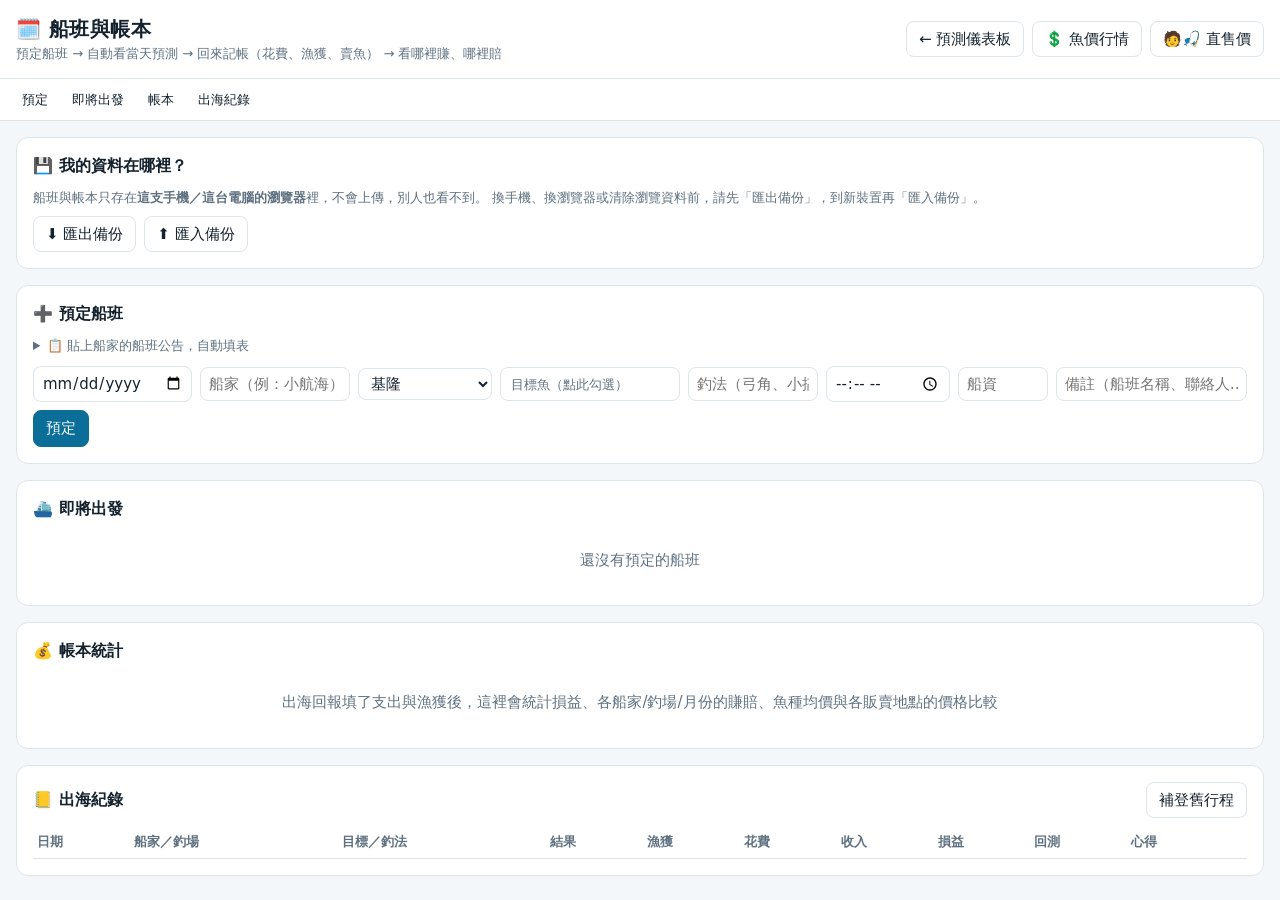
<file: trips.html>
<!doctype html>
<html lang="zh-Hant">
<head>
<script src="api.js"></script>
<link rel="icon" href="data:image/svg+xml,%3Csvg xmlns=%22http://www.w3.org/2000/svg%22 viewBox=%220 0 100 100%22%3E%3Ctext y=%22.9em%22 font-size=%2290%22%3E🎣%3C/text%3E%3C/svg%3E">
<meta charset="utf-8">
<meta name="viewport" content="width=device-width, initial-scale=1">
<title>船班與帳本</title>
<link rel="stylesheet" href="app.css">
<style>
.plan { border: 1px solid var(--line); border-radius: 10px; padding: 12px; margin-bottom: 12px; }
.plan-head { display: flex; flex-wrap: wrap; gap: 6px 14px; align-items: baseline; }
.plan-head .when { font-size: 18px; font-weight: 700; }
.plan-grid { display: grid; grid-template-columns: repeat(auto-fit, minmax(220px, 1fr)); gap: 10px; margin-top: 8px; font-size: 13px; }
.plan-grid > div { background: var(--bg); border-radius: 8px; padding: 8px 10px; }
.countdown { color: var(--accent); font-weight: 700; }
.frm { display: flex; flex-wrap: wrap; gap: 8px; align-items: center; }
.frm input, .frm select, .rows input, .rows select { font: inherit; border: 1px solid var(--line); background: var(--card);
  color: var(--ink); border-radius: 8px; padding: 5px 8px; }
.rows { display: grid; gap: 6px; margin: 6px 0; }
.rows .row { display: flex; flex-wrap: wrap; gap: 6px; align-items: center; }
.sp-pick { position: relative; }
.sp-pick summary { cursor: pointer; list-style: none; border: 1px solid var(--line); border-radius: 8px; padding: 5px 10px;
  background: var(--card); min-width: 180px; max-width: 360px; white-space: nowrap; overflow: hidden; text-overflow: ellipsis; }
.sp-pick summary::-webkit-details-marker { display: none; }
.sp-pick[open] summary { border-color: var(--accent); }
.sp-panel { position: absolute; z-index: 20; top: calc(100% + 4px); left: 0; width: min(560px, 90vw); background: var(--card);
  border: 1px solid var(--line); border-radius: 10px; padding: 10px 12px; box-shadow: 0 6px 24px rgba(0,0,0,.15); }
.sp-group { margin-bottom: 8px; }
.sp-group b { font-size: 12px; color: var(--muted); margin-right: 6px; }
.sp-group button { font-size: 11px; padding: 0 6px; }
.sp-grid { display: grid; grid-template-columns: repeat(auto-fill, minmax(118px, 1fr)); gap: 2px 8px; margin-top: 4px; }
.sp-grid label { font-size: 13px; cursor: pointer; white-space: nowrap; }
.rows.exp { display: flex; flex-wrap: wrap; gap: 6px 18px; }
.report { border-top: 1px dashed var(--line); margin-top: 10px; padding-top: 10px; }
.kpis { display: grid; grid-template-columns: repeat(auto-fit, minmax(140px, 1fr)); gap: 10px; }
.kpi { border: 1px solid var(--line); border-radius: 10px; padding: 10px; }
.kpi .v { font-size: 22px; font-weight: 700; }
table.t { border-collapse: collapse; width: 100%; font-size: 13px; }
.t th, .t td { border-bottom: 1px solid var(--line); padding: 6px 4px; text-align: left; vertical-align: top; }
.t th { color: var(--muted); font-weight: 600; }
.t td.n { text-align: right; font-variant-numeric: tabular-nums; }
.money-pos { color: var(--good); font-weight: 700; } .money-neg { color: var(--bad); font-weight: 700; }
.res-5, .res-4 { color: var(--good); font-weight: 700; } .res-2, .res-1 { color: var(--bad); font-weight: 700; }
h3 { font-size: 14px; margin: 14px 0 6px; }
</style>
</head>
<body>
<header>
  <div><h1>🗓️ 船班與帳本</h1><div class="muted">預定船班 → 自動看當天預測 → 回來記帳（花費、漁獲、賣魚） → 看哪裡賺、哪裡賠</div></div>
  <div class="actions"><a href="index.html"><button>← 預測儀表板</button></a><a href="prices.html"><button>💲 魚價行情</button></a><a href="direct.html"><button>🧑‍🎣 直售價</button></a></div>
</header>
<nav class="secnav"><a href="#sec-book">預定</a><a href="#sec-plan">即將出發</a><a href="#sec-stats">帳本</a><a href="#sec-done">出海紀錄</a></nav>

<main>
  <section class="card">
    <h2>💾 我的資料在哪裡？</h2>
    <div class="muted" style="font-size:13px">船班與帳本只存在<b>這支手機／這台電腦的瀏覽器</b>裡，不會上傳，別人也看不到。
      換手機、換瀏覽器或清除瀏覽資料前，請先「匯出備份」，到新裝置再「匯入備份」。</div>
    <div class="actions" style="margin-top:8px">
      <button onclick="FishTrips.download()">⬇️ 匯出備份</button>
      <button onclick="document.getElementById('impFile').click()">⬆️ 匯入備份</button>
      <input type="file" id="impFile" accept=".json,application/json" hidden
             onchange="FishTrips.upload(this.files[0]).then(load); this.value = ''">
    </div>
  </section>
  <section class="card" id="sec-book">
    <h2>➕ 預定船班</h2>
    <details style="margin-bottom:10px"><summary class="muted" style="cursor:pointer">📋 貼上船家的船班公告，自動填表</summary>
      <textarea id="annText" rows="6" style="width:100%;margin-top:6px;font:inherit;border:1px solid var(--line);border-radius:8px;padding:8px;background:var(--card);color:var(--ink)"
        placeholder="把 FB / LINE 上的船班公告整段貼上（日期、集合/出船時間、船資、魚種、釣法、水深…）"></textarea>
      <button type="button" onclick="parseAnn()">解析並填入下方表單</button> <span id="annMsg" class="muted"></span>
    </details>
    <form id="bookForm" class="frm">
      <input type="date" name="date" required>
      <input name="boat" placeholder="船家（例：小航海）" list="boats" style="width:150px">
      <select name="port_id"><option value="keelung">基隆</option><option value="fuguei">富貴角/北海岸</option><option value="tamsui">淡水外海</option><option value="ne_coast">東北角</option><option value="guishan">龜山島/宜蘭</option><option value="hsinchu">新竹40米</option><option value="hsinchu80">新竹80米</option><option value="houlong">後龍/外埔</option><option value="taichung">台中</option><option value="changhua">彰化</option><option value="beisan">北三</option><option value="dayudong">大嶼東</option><option value="diaoyutai">釣魚台</option></select>
      <div class="sp-slot" data-selected=""></div>
      <input name="method" placeholder="釣法（弓角、小搞…）" style="width:130px">
      <input name="depart_time" type="time" title="集合時間">
      <input name="fare" type="number" placeholder="船資" style="width:90px">
      <input name="note" placeholder="備註（船班名稱、聯絡人…）" style="flex:1;min-width:160px">
      <button class="primary" type="submit">預定</button>
    </form>
    <datalist id="boats"></datalist><datalist id="places"></datalist>
  </section>

  <section class="card" id="sec-plan">
    <h2>⛴️ 即將出發</h2>
    <div id="planned"></div>
  </section>

  <section class="card" id="sec-stats">
    <h2>💰 帳本統計</h2>
    <div id="stats"></div>
  </section>

  <section class="card" id="sec-done">
    <div class="actions" style="justify-content:space-between">
      <h2 style="margin:0">📒 出海紀錄</h2>
      <button onclick="openPast()">補登舊行程</button>
    </div>
    <div id="pastForm"></div>
    <div id="backtest" class="muted" style="margin:8px 0"></div>
    <div class="scroll"><table class="t cards" id="done"></table></div>
  </section>
</main>

<script>
const SPECIES = [{"aliases": ["\u767d\u5e36", "\u767d\u5e36\u9b5a", "\u767d\u8179\u4ed4", "\u7259\u5e36", "\u5e36\u9b5a", "\u5927\u767d", "\u5c0f\u767d"], "id": "hairtail", "method": "\u591c\u91e3/\u767d\u5e36\u4ed5\u639b", "name": "\u767d\u5e36\u9b5a", "night": true, "season": {"ne": [0.5, 0.4, 0.4, 0.4, 0.5, 0.6, 0.7, 0.8, 0.9, 1, 1, 0.8], "north": [0.5, 0.4, 0.4, 0.4, 0.5, 0.6, 0.7, 0.8, 0.9, 1, 1, 0.8], "west": [0.7, 0.6, 0.5, 0.4, 0.4, 0.5, 0.6, 0.7, 0.8, 1, 1, 0.9]}, "sst": [18, 28], "tide_target": -0.2}, {"aliases": ["\u6cb9\u5e36", "\u6cb9\u5e36\u9b5a", "\u80a5\u5e36", "\u9ec3\u65d7\u6cb9\u5e36"], "id": "oil_hairtail", "method": "\u591c\u91e3/\u767d\u5e36\u4ed5\u639b/\u5929\u4e9e", "name": "\u6cb9\u5e36\u9b5a", "night": true, "season": {"ne": [0.5, 0.4, 0.4, 0.4, 0.5, 0.6, 0.7, 0.8, 0.9, 1, 1, 0.8], "north": [0.5, 0.4, 0.4, 0.4, 0.5, 0.6, 0.7, 0.8, 0.9, 1, 1, 0.8], "west": [0.7, 0.6, 0.5, 0.4, 0.4, 0.5, 0.6, 0.7, 0.8, 1, 1, 0.9]}, "sst": [18, 28], "tide_target": -0.2}, {"aliases": ["\u7d05\u7518", "\u7d05\u9b7d", "\u7d05\u7518\u9c3a", "\u7d05\u5c3e", "\u54aa\u7518", "\u54aa\u9b7d", "\u5927\u9b7d", "\u864e\u9b7d", "\u864e\u982d\u9b7d"], "current_pref": "mid", "id": "amberjack", "method": "\u9435\u677f/\u5c0f\u641e/\u6d3b\u990c", "name": "\u7d05\u7518(\u7d05\u9b7d)", "night": false, "season": {"ne": [0.8, 0.8, 0.8, 0.7, 0.6, 0.6, 0.6, 0.7, 0.8, 0.9, 1, 0.9], "north": [0.8, 0.8, 0.8, 0.7, 0.6, 0.6, 0.6, 0.7, 0.8, 0.9, 1, 0.9], "west": [0.5, 0.5, 0.5, 0.5, 0.5, 0.5, 0.5, 0.5, 0.6, 0.7, 0.7, 0.6]}, "sst": [20, 28], "tide_pref": {"\u4e2d": 1.0, "\u5927": 0.85, "\u5c0f": 0.95}, "tide_target": 0.5}, {"aliases": ["\u9752\u7518", "\u9752\u9b7d", "\u9ec3\u5c3e", "\u9752\u689d"], "id": "yellowtail", "method": "\u9435\u677f/\u8def\u4e9e", "name": "\u9752\u7518", "night": false, "season": {"ne": [1, 1, 0.9, 0.8, 0.6, 0.4, 0.3, 0.3, 0.4, 0.6, 0.8, 0.9], "north": [1, 1, 0.9, 0.8, 0.6, 0.4, 0.3, 0.3, 0.4, 0.6, 0.8, 0.9], "west": [0.6, 0.6, 0.5, 0.4, 0.3, 0.2, 0.2, 0.2, 0.3, 0.4, 0.5, 0.6]}, "sst": [17, 25], "tide_target": 0.5}, {"aliases": ["\u5927\u76ee", "\u7d05\u5927\u76ee", "\u5927\u76ee\u4ed4", "\u7d05\u76ee\u9c31", "\u5927\u773c\u9bdb", "\u571f\u76ee"], "id": "bigeye", "method": "\u5c0f\u641e/\u5e95\u68f2", "name": "\u5927\u76ee(\u7d05\u5927\u76ee)", "night": false, "season": {"ne": [0.8, 0.8, 0.8, 0.8, 0.8, 0.8, 0.8, 0.8, 0.9, 0.9, 0.9, 0.8], "north": [0.8, 0.8, 0.8, 0.8, 0.8, 0.8, 0.8, 0.8, 0.9, 0.9, 0.9, 0.8], "west": [0.6, 0.6, 0.6, 0.6, 0.6, 0.6, 0.6, 0.6, 0.6, 0.6, 0.6, 0.6]}, "sst": [20, 29], "tide_target": 0.0}, {"aliases": ["\u9577\u5c3e\u9ce5", "\u9577\u5c3e\u6ff1\u9bdb", "\u6ff1\u9bdb", "\u7d05\u9ce5"], "id": "longtail", "method": "\u6df1\u6d77\u5c0f\u641e/\u96fb\u6372", "name": "\u9577\u5c3e\u9ce5", "night": false, "season": {"ne": [0.9, 0.9, 0.8, 0.8, 0.7, 0.7, 0.7, 0.7, 0.8, 0.9, 0.9, 0.9], "north": [0.9, 0.9, 0.8, 0.8, 0.7, 0.7, 0.7, 0.7, 0.8, 0.9, 0.9, 0.9], "west": [0.3, 0.3, 0.3, 0.3, 0.3, 0.3, 0.3, 0.3, 0.3, 0.3, 0.3, 0.3]}, "sst": [18, 29], "tide_target": -0.3}, {"aliases": ["\u77f3\u6591", "\u904e\u9b5a", "\u6cb9\u6591", "\u9ede\u5e36", "\u9c60\u4ed4", "\u7d05\u6591", "\u8001\u864e\u6591"], "id": "grouper", "method": "\u5c0f\u641e/\u5e95\u68f2", "name": "\u77f3\u6591", "night": false, "season": {"ne": [0.6, 0.6, 0.6, 0.7, 0.8, 0.9, 1, 1, 1, 0.9, 0.8, 0.7], "north": [0.6, 0.6, 0.6, 0.7, 0.8, 0.9, 1, 1, 1, 0.9, 0.8, 0.7], "west": [0.6, 0.6, 0.6, 0.7, 0.8, 0.9, 1, 1, 1, 0.9, 0.8, 0.7]}, "sst": [21, 30], "tide_target": 0.0}, {"aliases": ["\u8d64\u9bee", "\u8d64\u68d5", "\u8d64\u7ae0", "\u9ec3\u9bdb", "\u8d64\u99ac"], "id": "dentex", "method": "\u5c0f\u641e/\u5e95\u68f2", "name": "\u8d64\u9bee", "night": false, "season": {"ne": [0.9, 0.9, 0.9, 0.8, 0.7, 0.6, 0.6, 0.6, 0.7, 0.8, 0.9, 0.9], "north": [0.9, 0.9, 0.9, 0.8, 0.7, 0.6, 0.6, 0.6, 0.7, 0.8, 0.9, 0.9], "west": [0.5, 0.5, 0.5, 0.5, 0.5, 0.5, 0.5, 0.5, 0.5, 0.5, 0.5, 0.5]}, "sst": [18, 27], "tide_target": 0.0}, {"aliases": ["\u9b3c\u982d\u5200", "\u98db\u864e", "\u842c\u9b5a", "\u9c70\u9b5a"], "id": "mahi", "method": "\u8def\u4e9e/\u62d6\u91e3", "name": "\u9b3c\u982d\u5200", "night": false, "season": {"ne": [0.2, 0.2, 0.4, 0.8, 1, 1, 0.8, 0.6, 0.6, 0.7, 0.5, 0.3], "north": [0.2, 0.2, 0.4, 0.8, 1, 1, 0.8, 0.6, 0.6, 0.7, 0.5, 0.3], "west": [0.1, 0.1, 0.2, 0.3, 0.4, 0.4, 0.3, 0.2, 0.2, 0.2, 0.2, 0.1]}, "sst": [24, 30], "tide_target": 0.3}, {"aliases": ["\u7159\u4ed4", "\u7159\u4ed4\u864e", "\u6b63\u9c39", "\u70b8\u5f48\u9b5a", "\u82b1\u7159", "\u9c39\u9b5a"], "id": "bonito", "method": "\u9435\u677f/\u8def\u4e9e", "name": "\u7159\u4ed4", "night": false, "season": {"ne": [0.6, 0.5, 0.5, 0.6, 0.7, 0.7, 0.6, 0.7, 0.9, 1, 1, 0.8], "north": [0.6, 0.5, 0.5, 0.6, 0.7, 0.7, 0.6, 0.7, 0.9, 1, 1, 0.8], "west": [0.4, 0.4, 0.4, 0.4, 0.5, 0.5, 0.5, 0.5, 0.6, 0.6, 0.6, 0.5]}, "sst": [20, 29], "tide_target": 0.3}, {"aliases": ["\u8edf\u7d72", "\u64ec\u70cf\u8cca", "\u8edf\u7fc5\u4ed4"], "id": "bigfin_squid", "method": "\u6728\u8766/\u8239\u91e3", "name": "\u8edf\u7d72", "night": false, "season": {"ne": [0.4, 0.5, 0.8, 1, 1, 0.8, 0.6, 0.6, 0.8, 0.9, 0.8, 0.5], "north": [0.4, 0.5, 0.8, 1, 1, 0.8, 0.6, 0.6, 0.8, 0.9, 0.8, 0.5], "west": [0.3, 0.3, 0.5, 0.7, 0.7, 0.6, 0.5, 0.5, 0.6, 0.6, 0.5, 0.3]}, "sst": [19, 28], "tide_target": 0.2}, {"aliases": ["\u900f\u62bd", "\u9396\u7ba1", "\u5c0f\u5377", "\u4e2d\u5377", "\u81ed\u9b5a"], "id": "loligo", "method": "\u591c\u91e3/\u6728\u8766/\u900f\u62bd\u4ed5\u639b", "name": "\u900f\u62bd", "night": true, "season": {"ne": [0.3, 0.3, 0.4, 0.6, 0.8, 1, 1, 1, 0.9, 0.7, 0.5, 0.3], "north": [0.3, 0.3, 0.4, 0.6, 0.8, 1, 1, 1, 0.9, 0.7, 0.5, 0.3], "west": [0.3, 0.3, 0.4, 0.5, 0.6, 0.7, 0.7, 0.7, 0.6, 0.5, 0.4, 0.3]}, "sst": [20, 29], "tide_pref": {"\u4e2d": 1.0, "\u5927": 0.88, "\u5c0f": 0.75}, "tide_target": 0.0, "wave_limit": 2.0, "wave_pref": "rough", "weather_pref": "rain"}, {"aliases": ["\u99ac\u982d", "\u99ac\u982d\u9b5a", "\u65b9\u982d\u9b5a", "\u7d05\u99ac\u982d", "\u767d\u99ac\u982d", "\u7518\u9bdb", "\u8d64\u99ac"], "id": "tilefish", "method": "\u5c0f\u641e/\u5e95\u68f2", "name": "\u99ac\u982d", "night": false, "season": {"ne": [1, 1, 0.9, 0.8, 0.7, 0.6, 0.6, 0.6, 0.7, 0.8, 0.9, 1], "north": [1, 1, 0.9, 0.8, 0.7, 0.6, 0.6, 0.6, 0.7, 0.8, 0.9, 1], "west": [0.6, 0.6, 0.6, 0.5, 0.5, 0.4, 0.4, 0.4, 0.5, 0.5, 0.6, 0.6]}, "sst": [15, 26], "tide_target": 0.0}, {"aliases": ["\u51f8\u76ee\u77f3\u72d7\u516c", "\u51f8\u76ee", "\u77f3\u72d7\u516c", "\u571f\u76ee"], "id": "scorpionfish", "method": "\u5c0f\u641e/\u5e95\u68f2", "name": "\u51f8\u76ee\u77f3\u72d7\u516c", "night": false, "season": {"ne": [0.9, 0.9, 0.9, 0.8, 0.8, 0.8, 0.8, 0.8, 0.8, 0.9, 0.9, 0.9], "north": [0.9, 0.9, 0.9, 0.8, 0.8, 0.8, 0.8, 0.8, 0.8, 0.9, 0.9, 0.9], "west": [0.5, 0.5, 0.5, 0.5, 0.5, 0.5, 0.5, 0.5, 0.5, 0.5, 0.5, 0.5]}, "sst": [16, 27], "tide_target": 0.0}, {"aliases": ["\u9bb8\u9b5a", "\u9bb8\u4ed4", "\u654f\u9b5a", "\u7c73\u9b5a"], "id": "croaker", "method": "\u6d3b\u8766/\u751f\u990c/\u6e38\u52d5\u4e38", "name": "\u9bb8\u9b5a", "night": false, "season": {"ne": [0.5, 0.5, 0.5, 0.4, 0.4, 0.4, 0.4, 0.4, 0.5, 0.5, 0.6, 0.6], "north": [0.6, 0.6, 0.5, 0.4, 0.4, 0.4, 0.4, 0.4, 0.5, 0.6, 0.7, 0.7], "west": [1, 0.9, 0.8, 0.6, 0.5, 0.4, 0.4, 0.4, 0.6, 0.8, 1, 1]}, "sst": [15, 26], "tide_target": 0.0}, {"aliases": ["\u82b1\u8eab\u96de\u9b5a", "\u82b1\u8eab\u96de", "\u82b1\u8eab\u4ed4", "\u96de\u4ed4\u9b5a", "\u6591\u543e"], "id": "terapon", "method": "\u751f\u990c/\u5012\u540a", "name": "\u82b1\u8eab\u96de\u9b5a", "night": false, "season": {"ne": [0.4, 0.4, 0.4, 0.5, 0.5, 0.5, 0.5, 0.5, 0.5, 0.5, 0.4, 0.4], "north": [0.4, 0.4, 0.4, 0.5, 0.5, 0.5, 0.5, 0.5, 0.5, 0.5, 0.4, 0.4], "west": [0.7, 0.7, 0.7, 0.8, 0.8, 0.8, 0.8, 0.8, 0.8, 0.8, 0.7, 0.7]}, "sst": [16, 30], "tide_target": 0.0}, {"aliases": ["\u7d05\u689d", "\u91d1\u7dda\u9b5a", "\u91d1\u7dda\u9023"], "id": "threadfin_bream", "method": "\u6572\u5e95/\u8edf\u87f2/\u5012\u540a", "name": "\u7d05\u689d", "night": false, "season": {"ne": [0.6, 0.6, 0.6, 0.6, 0.6, 0.6, 0.6, 0.6, 0.6, 0.6, 0.6, 0.6], "north": [0.6, 0.6, 0.6, 0.6, 0.6, 0.6, 0.6, 0.6, 0.6, 0.6, 0.6, 0.6], "west": [0.7, 0.7, 0.7, 0.7, 0.7, 0.7, 0.7, 0.7, 0.7, 0.7, 0.7, 0.7]}, "sst": [17, 29], "tide_target": 0.0}, {"aliases": ["\u6d77\u9c78", "\u4e03\u661f\u9c78", "\u9c78\u9b5a"], "id": "seabass", "method": "\u751f\u990c/\u8def\u4e9e", "name": "\u6d77\u9c78", "night": false, "season": {"ne": [0.6, 0.6, 0.5, 0.4, 0.4, 0.4, 0.4, 0.4, 0.5, 0.6, 0.6, 0.6], "north": [0.6, 0.6, 0.5, 0.4, 0.4, 0.4, 0.4, 0.4, 0.5, 0.6, 0.6, 0.6], "west": [0.9, 0.8, 0.7, 0.5, 0.4, 0.4, 0.4, 0.4, 0.6, 0.8, 0.9, 0.9]}, "sst": [14, 27], "tide_target": 0.0}, {"aliases": ["\u9ec3\u96de", "\u9ec3\u96de\u9b5a", "\u661f\u96de", "\u661f\u96de\u9b5a", "\u77f3\u9c78"], "id": "grunt", "method": "\u751f\u990c/\u5012\u540a/\u5c0f\u641e", "name": "\u9ec3\u96de(\u661f\u96de)", "night": false, "season": {"ne": [0.6, 0.6, 0.6, 0.7, 0.7, 0.7, 0.7, 0.7, 0.7, 0.7, 0.6, 0.6], "north": [0.6, 0.6, 0.6, 0.7, 0.7, 0.7, 0.7, 0.7, 0.7, 0.7, 0.6, 0.6], "west": [0.7, 0.7, 0.7, 0.8, 0.8, 0.8, 0.8, 0.8, 0.8, 0.8, 0.7, 0.7]}, "sst": [17, 29], "tide_target": 0.0}, {"aliases": ["\u9ed1\u9bdb", "\u9ed1\u683c", "\u70cf\u683c", "\u539a\u5507"], "id": "blackbream", "method": "\u751f\u990c/\u5012\u540a", "name": "\u9ed1\u9bdb", "night": false, "season": {"ne": [0.6, 0.6, 0.6, 0.5, 0.5, 0.5, 0.5, 0.5, 0.5, 0.6, 0.6, 0.6], "north": [0.7, 0.7, 0.7, 0.6, 0.5, 0.5, 0.5, 0.5, 0.6, 0.7, 0.7, 0.7], "west": [0.9, 0.9, 0.8, 0.7, 0.6, 0.5, 0.5, 0.5, 0.6, 0.8, 0.9, 0.9]}, "sst": [14, 28], "tide_target": 0.0}, {"aliases": ["\u6d77\u9c7a", "\u6d77\u9e97", "\u8ecd\u66f9\u9b5a", "\u6d77\u9c7a\u4ed4"], "id": "cobia", "method": "\u9435\u677f/\u6d3b\u990c/\u5f13\u89d2", "name": "\u6d77\u9c7a", "night": false, "season": {"ne": [0.4, 0.4, 0.5, 0.6, 0.7, 0.8, 0.9, 0.9, 0.9, 0.8, 0.6, 0.5], "north": [0.4, 0.4, 0.5, 0.6, 0.7, 0.8, 0.9, 0.9, 0.9, 0.8, 0.6, 0.5], "west": [0.5, 0.5, 0.6, 0.7, 0.8, 0.8, 0.8, 0.8, 0.8, 0.7, 0.6, 0.5]}, "sst": [20, 30], "tide_target": 0.0}, {"aliases": ["\u571f\u9b60", "\u571f\u6258", "\u99ac\u52a0", "\u9c06\u9b5a"], "id": "spanish_mackerel", "method": "\u9435\u677f/\u8def\u4e9e/\u62d6\u91e3", "name": "\u571f\u9b60", "night": false, "season": {"ne": [0.8, 0.7, 0.6, 0.5, 0.4, 0.4, 0.4, 0.5, 0.6, 0.8, 0.9, 0.9], "north": [0.8, 0.7, 0.6, 0.5, 0.4, 0.4, 0.4, 0.5, 0.6, 0.8, 0.9, 0.9], "west": [0.8, 0.7, 0.6, 0.5, 0.4, 0.4, 0.4, 0.5, 0.6, 0.7, 0.9, 0.9]}, "sst": [18, 28], "tide_target": 0.3}, {"aliases": ["\u9ed1\u5589", "\u7d05\u5589", "\u8d64\u9be5"], "id": "rosy_seabass", "method": "\u6df1\u6d77\u96fb\u6372/\u5c0f\u641e", "name": "\u9ed1\u5589", "night": false, "season": {"ne": [0.8, 0.8, 0.8, 0.8, 0.7, 0.7, 0.7, 0.7, 0.7, 0.8, 0.8, 0.8], "north": [0.8, 0.8, 0.8, 0.8, 0.7, 0.7, 0.7, 0.7, 0.7, 0.8, 0.8, 0.8], "west": [0.3, 0.3, 0.3, 0.3, 0.3, 0.3, 0.3, 0.3, 0.3, 0.3, 0.3, 0.3]}, "sst": [12, 26], "tide_target": -0.2}, {"aliases": ["\u9bd6\u9b5a", "\u82b1\u98db", "\u9752\u82b1", "\u767d\u8179\u4ed4\u9b5a"], "id": "chub_mackerel", "method": "\u9bd6\u9b5a\u4ed5\u639b/\u8def\u4e9e", "name": "\u9bd6\u9b5a", "night": false, "season": {"ne": [0.8, 0.8, 0.7, 0.5, 0.4, 0.4, 0.4, 0.4, 0.5, 0.7, 0.9, 0.9], "north": [0.8, 0.8, 0.7, 0.5, 0.4, 0.4, 0.4, 0.4, 0.5, 0.7, 0.9, 0.9], "west": [0.6, 0.6, 0.5, 0.4, 0.3, 0.3, 0.3, 0.3, 0.4, 0.5, 0.6, 0.6]}, "sst": [15, 27], "tide_target": 0.0}, {"aliases": ["\u7af9\u7b74", "\u7af9\u7b74\u9b5a", "\u5df4\u650f"], "id": "horse_mackerel", "method": "\u7af9\u7b74\u4ed5\u639b/\u8def\u4e9e", "name": "\u7af9\u7b74\u9b5a", "night": false, "season": {"ne": [0.6, 0.6, 0.7, 0.7, 0.7, 0.6, 0.6, 0.6, 0.6, 0.6, 0.6, 0.6], "north": [0.6, 0.6, 0.7, 0.7, 0.7, 0.6, 0.6, 0.6, 0.6, 0.6, 0.6, 0.6], "west": [0.5, 0.5, 0.5, 0.5, 0.5, 0.5, 0.5, 0.5, 0.5, 0.5, 0.5, 0.5]}, "sst": [16, 28], "tide_target": 0.0}, {"aliases": ["\u525d\u76ae\u9b5a", "\u525d\u76ae", "\u66f3\u7d72\u55ae\u68d8\u9b68"], "id": "filefish", "method": "\u5c0f\u641e/\u5e95\u68f2", "name": "\u525d\u76ae\u9b5a", "night": false, "season": {"ne": [0.7, 0.7, 0.7, 0.7, 0.7, 0.7, 0.7, 0.7, 0.7, 0.7, 0.7, 0.7], "north": [0.7, 0.7, 0.7, 0.7, 0.7, 0.7, 0.7, 0.7, 0.7, 0.7, 0.7, 0.7], "west": [0.6, 0.6, 0.6, 0.6, 0.6, 0.6, 0.6, 0.6, 0.6, 0.6, 0.6, 0.6]}, "sst": [17, 29], "tide_target": 0.0}, {"aliases": ["\u767d\u59d1", "\u767d\u59d1\u9b5a", "\u5e15\u982d"], "id": "white_croaker", "method": "\u751f\u990c/\u5012\u540a", "name": "\u767d\u59d1\u9b5a", "night": false, "season": {"ne": [0.5, 0.5, 0.5, 0.5, 0.5, 0.5, 0.5, 0.5, 0.5, 0.5, 0.5, 0.5], "north": [0.5, 0.5, 0.5, 0.5, 0.5, 0.5, 0.5, 0.5, 0.5, 0.5, 0.5, 0.5], "west": [0.8, 0.8, 0.8, 0.7, 0.7, 0.7, 0.7, 0.7, 0.7, 0.8, 0.8, 0.8]}, "sst": [15, 29], "tide_target": 0.0}, {"aliases": ["\u725b\u6e2f", "\u6d6a\u4eba\u9c3a", "GT", "\u725b\u6e2f\u9c3a"], "id": "giant_trevally", "method": "\u8def\u4e9e/\u9435\u677f/\u6d3b\u990c", "name": "\u725b\u6e2f\u9c3a(GT)", "night": false, "season": {"ne": [0.4, 0.4, 0.4, 0.5, 0.6, 0.7, 0.8, 0.8, 0.7, 0.6, 0.5, 0.4], "north": [0.4, 0.4, 0.4, 0.5, 0.6, 0.7, 0.8, 0.8, 0.7, 0.6, 0.5, 0.4], "west": [0.3, 0.3, 0.3, 0.3, 0.4, 0.4, 0.4, 0.4, 0.4, 0.3, 0.3, 0.3]}, "sst": [22, 30], "tide_target": 0.5}, {"aliases": ["\u9baa\u9b5a", "\u9ec3\u9c2d\u9baa", "\u9ed1\u9baa", "\u9577\u9c2d\u9baa", "\u4e32\u4ed4"], "id": "tuna", "method": "\u9435\u677f/\u8def\u4e9e/\u62d6\u91e3", "name": "\u9baa\u9b5a", "night": false, "season": {"ne": [0.3, 0.3, 0.4, 0.6, 0.8, 0.9, 0.8, 0.7, 0.6, 0.5, 0.4, 0.3], "north": [0.3, 0.3, 0.4, 0.6, 0.8, 0.9, 0.8, 0.7, 0.6, 0.5, 0.4, 0.3], "west": [0.2, 0.2, 0.2, 0.3, 0.3, 0.3, 0.3, 0.3, 0.3, 0.2, 0.2, 0.2]}, "sst": [22, 30], "tide_target": 0.3}, {"aliases": ["\u65d7\u9b5a", "\u96e8\u5098\u65d7", "\u767d\u8089\u65d7", "\u9ed1\u76ae\u65d7", "\u7acb\u7fc5\u65d7"], "id": "billfish", "method": "\u62d6\u91e3/\u8def\u4e9e", "name": "\u65d7\u9b5a", "night": false, "season": {"ne": [0.2, 0.2, 0.3, 0.5, 0.7, 0.8, 0.8, 0.7, 0.7, 0.6, 0.4, 0.3], "north": [0.2, 0.2, 0.3, 0.5, 0.7, 0.8, 0.8, 0.7, 0.7, 0.6, 0.4, 0.3], "west": [0.1, 0.1, 0.1, 0.2, 0.2, 0.2, 0.2, 0.2, 0.2, 0.2, 0.1, 0.1]}, "sst": [23, 30], "tide_target": 0.3}, {"aliases": ["\u82b1\u679d", "\u864e\u6591\u70cf\u8cca", "\u70cf\u8cca"], "id": "cuttlefish", "method": "\u6728\u8766/\u8239\u91e3", "name": "\u82b1\u679d", "night": false, "season": {"ne": [0.7, 0.8, 0.9, 0.9, 0.8, 0.6, 0.5, 0.5, 0.5, 0.6, 0.7, 0.7], "north": [0.7, 0.8, 0.9, 0.9, 0.8, 0.6, 0.5, 0.5, 0.5, 0.6, 0.7, 0.7], "west": [0.6, 0.7, 0.8, 0.8, 0.7, 0.5, 0.4, 0.4, 0.4, 0.5, 0.6, 0.6]}, "sst": [16, 27], "tide_target": 0.0}, {"aliases": ["\u771f\u9bdb", "\u5609\u9c72", "\u52a0\u81d8", "\u5609\u81d8", "\u8d64\u9bdb", "\u6b63\u9bdb", "\u8fe6\u7d0d", "\u5609\u7d0d"], "id": "seabream", "method": "\u904a\u52d5\u4e38/\u5929\u4e9e/\u9bdb\u62c9\u5df4", "name": "\u771f\u9bdb(\u5609\u9c72)", "night": false, "season": {"ne": [0.9, 0.9, 1, 1, 0.9, 0.7, 0.6, 0.6, 0.7, 0.8, 0.9, 0.9], "north": [0.9, 0.9, 1, 1, 0.9, 0.7, 0.6, 0.6, 0.7, 0.8, 0.9, 0.9], "west": [0.8, 0.8, 0.9, 0.9, 0.8, 0.6, 0.5, 0.5, 0.6, 0.7, 0.8, 0.8]}, "sst": [16, 26], "tide_target": 0.2}, {"aliases": ["\u9f8d\u5360", "\u9f8d\u5c16", "\u9752\u5634\u9f8d\u5360", "\u7d05\u9c2d\u9f8d\u5360", "\u9f8d\u5360\u4ed4"], "id": "emperor", "method": "\u904a\u52d5\u4e38/\u5e95\u68f2", "name": "\u9f8d\u5360", "night": false, "season": {"ne": [0.6, 0.6, 0.6, 0.7, 0.8, 0.9, 1, 1, 1, 0.9, 0.8, 0.7], "north": [0.6, 0.6, 0.6, 0.7, 0.8, 0.9, 1, 1, 1, 0.9, 0.8, 0.7], "west": [0.5, 0.5, 0.5, 0.6, 0.7, 0.8, 0.8, 0.8, 0.8, 0.7, 0.6, 0.5]}, "sst": [21, 30], "tide_target": 0.2}].map(s => ({ id: s.id, name: s.name }));
const PORTS = [{"aliases": ["\u57fa\u9686", "\u516b\u6597\u5b50", "\u78a7\u7802", "\u6b63\u6ff1", "\u9577\u6f6d\u91cc", "\u5916\u6728\u5c71", "\u57fa\u9686\u5dbc", "\u91ce\u67f3", "\u842c\u91cc", "\u9f9c\u543c", "\u5317\u6d77\u5cb8"], "id": "keelung", "lat": 25.18, "lon": 121.8, "name": "\u57fa\u9686", "region": "north"}, {"aliases": ["\u5bcc\u8cb4\u89d2", "\u5bcc\u57fa", "\u8001\u6885", "\u77f3\u9580", "\u9e9f\u5c71\u9f3b", "\u91d1\u5c71", "\u78fa\u6e2f", "\u4e09\u829d"], "id": "fuguei", "lat": 25.33, "lon": 121.52, "name": "\u5bcc\u8cb4\u89d2/\u5317\u6d77\u5cb8", "region": "north"}, {"aliases": ["\u6de1\u6c34", "\u6c99\u5d19", "\u516b\u91cc", "\u6de1\u6c34\u6cb3\u53e3", "\u6de1\u6c34\u5916\u6d77"], "id": "tamsui", "lat": 25.22, "lon": 121.33, "name": "\u6de1\u6c34\u5916\u6d77", "region": "north"}, {"aliases": ["\u6771\u5317\u89d2", "\u6df1\u6fb3", "\u9f3b\u982d", "\u9f8d\u6d1e", "\u6fb3\u5e95", "\u798f\u9686", "\u548c\u7f8e", "\u99ac\u5d17", "\u4e09\u8c82\u89d2", "\u536f\u6fb3", "\u745e\u82b3", "\u8ca2\u5bee"], "id": "ne_coast", "lat": 25.08, "lon": 122.0, "name": "\u6771\u5317\u89d2", "region": "north"}, {"aliases": ["\u9f9c\u5c71\u5cf6", "\u9f9c\u5c71", "\u70cf\u77f3", "\u982d\u57ce", "\u5927\u6eaa\u6f01\u6e2f", "\u6897\u678b", "\u862d\u967d", "\u5b9c\u862d", "\u5357\u65b9\u6fb3", "\u8607\u6fb3", "\u58ef\u570d"], "id": "guishan", "lat": 24.86, "lon": 121.95, "name": "\u9f9c\u5c71\u5cf6/\u5b9c\u862d", "region": "ne"}, {"aliases": ["\u65b0\u7af9", "\u5357\u5bee", "\u7af9\u570d", "\u6c38\u5b89\u6f01\u6e2f", "\u5761\u982d", "\u6d77\u5c71\u6f01\u6e2f", "\u9999\u5c71", "\u5357\u5bee\u9b5a\u7901"], "exclude_species": ["hairtail"], "id": "hsinchu", "lat": 24.86, "lon": 120.84, "name": "\u65b0\u7af940\u7c73", "region": "west"}, {"aliases": ["\u65b0\u7af980\u7c73", "\u65b0\u7af980", "\u5357\u5bee80\u7c73", "\u5357\u5bee80"], "exclude_species": ["hairtail"], "id": "hsinchu80", "lat": 25.0, "lon": 120.7, "name": "\u65b0\u7af980\u7c73", "region": "west", "report_port": "hsinchu"}, {"aliases": ["\u5f8c\u9f8d", "\u5916\u57d4", "\u82d7\u6817", "\u901a\u9704", "\u7af9\u5357", "\u9f8d\u9cf3", "\u82d1\u88e1", "\u767d\u6c99\u5c6f", "\u98a8\u8eca", "\u98a8\u6a5f"], "id": "houlong", "lat": 24.64, "lon": 120.7, "name": "\u5f8c\u9f8d/\u5916\u57d4", "region": "west"}, {"aliases": ["\u53f0\u4e2d", "\u81fa\u4e2d", "\u68a7\u68f2", "\u53f0\u4e2d\u6e2f", "\u677e\u67cf", "\u5927\u5b89", "\u4e94\u7532", "\u9e97\u6c34", "\u6e05\u6c34"], "id": "taichung", "lat": 24.28, "lon": 120.45, "name": "\u53f0\u4e2d", "region": "west"}, {"aliases": ["\u5f70\u5316", "\u738b\u529f", "\u82b3\u82d1", "\u9e7f\u6e2f", "\u5f70\u6ff1", "\u7dda\u897f", "\u5d19\u5c3e", "\u4f38\u6e2f"], "id": "changhua", "lat": 23.97, "lon": 120.25, "name": "\u5f70\u5316", "region": "west"}, {"aliases": ["\u5317\u4e09", "\u5317\u65b9\u4e09\u5cf6", "\u5f6d\u4f73\u5dbc", "\u68c9\u82b1\u5dbc", "\u82b1\u74f6\u5dbc", "\u5f6d\u4f73"], "id": "beisan", "lat": 25.63, "lon": 122.07, "name": "\u5317\u4e09", "region": "offshore"}, {"aliases": ["\u5927\u5dbc\u6771"], "id": "dayudong", "lat": 25.628, "lon": 122.441, "name": "\u5927\u5dbc\u6771", "region": "offshore"}, {"aliases": ["\u91e3\u9b5a\u53f0", "\u91e3\u9b5a\u81fa", "\u91e3\u53f0", "\u9ec3\u5c3e\u5dbc", "\u8d64\u5c3e\u5dbc"], "id": "diaoyutai", "lat": 25.74, "lon": 123.47, "name": "\u91e3\u9b5a\u53f0", "region": "offshore"}].map(p => ({ id: p.id, name: p.name }));
const esc = s => String(s ?? '').replace(/[&<>"]/g, c => ({'&':'&amp;','<':'&lt;','>':'&gt;','"':'&quot;'}[c]));
const fmt = (v, u = '') => v == null ? '–' : v + u;
const heatCls = s => s >= 80 ? 'h4' : s >= 65 ? 'h3' : s >= 50 ? 'h2' : s >= 35 ? 'h1' : 'h0';
const money = n => n == null ? '–' : `<span class="${n >= 0 ? 'money-pos' : 'money-neg'}">${n >= 0 ? '+' : ''}${Math.round(n).toLocaleString()}</span>`;
const num = n => n == null ? '–' : Math.round(n).toLocaleString();
const RESULT = { 5: '爆桶', 4: '好', 3: '普通', 2: '差', 1: '槓龜' };
let DATA = null;

async function load() {
  DATA = await (await fetch('/api/trips')).json();
  document.getElementById('places').innerHTML = DATA.places.map(p => `<option value="${esc(p)}">`).join('');
  const boats = [...new Set([...DATA.trips, ...DATA.planned].map(t => t.boat).filter(Boolean))];
  document.getElementById('boats').innerHTML = boats.map(b => `<option value="${esc(b)}">`).join('');
  renderPlanned(); renderStats(); renderDone();
}

// 魚種勾選元件：依類別分組，可整組全選
const GROUPS = {"\u5e95\u68f2": ["grouper", "dentex", "tilefish", "bigeye", "scorpionfish", "seabream", "emperor", "grunt", "threadfin_bream", "blackbream", "croaker", "rosy_seabass", "filefish", "white_croaker"], "\u9752\u7269\uff0f\u5927\u7269": ["amberjack", "cobia", "giant_trevally", "tuna", "billfish", "mahi", "yellowtail", "bonito", "spanish_mackerel"], "\u982d\u8db3": ["bigfin_squid", "loligo", "cuttlefish"]};
function speciesPicker(selected = []) {
  const sel = new Set(selected);
  const grouped = new Set(Object.values(GROUPS).flat());
  const groups = { ...GROUPS, '其他': SPECIES.map(s => s.id).filter(id => !grouped.has(id)) };
  const name = id => SPECIES.find(s => s.id === id)?.name || id;
  return `<details class="sp-pick"><summary>${pickerSummary([...sel])}</summary><div class="sp-panel">
    ${Object.entries(groups).filter(([, ids]) => ids.length).map(([g, ids]) => `<div class="sp-group">
      <b>${esc(g)}</b><button type="button" onclick="toggleGroup(this, true)">全選</button><button type="button" onclick="toggleGroup(this, false)">清除</button>
      <div class="sp-grid">${ids.map(id => `<label><input type="checkbox" name="species" value="${id}" ${sel.has(id) ? 'checked' : ''}
        onchange="refreshPicker(this)"> ${esc(name(id))}</label>`).join('')}</div></div>`).join('')}
    <div style="text-align:right"><button type="button" onclick="this.closest('details').open = false">完成</button></div>
  </div></details>`;
}
function pickerSummary(ids) {
  if (!ids.length) return '<span class="muted">目標魚（點此勾選）</span>';
  const names = ids.map(id => SPECIES.find(s => s.id === id)?.name || id);
  return `🐟 ${esc(names.slice(0, 4).join('、'))}${names.length > 4 ? ` 等 ${names.length} 種` : ''}`;
}
function checkedSpecies(root) { return [...root.querySelectorAll('input[name=species]:checked')].map(i => i.value); }
function refreshPicker(el) {
  const d = el.closest('details');
  d.querySelector('summary').innerHTML = pickerSummary(checkedSpecies(d));
}
function toggleGroup(btn, on) {
  btn.closest('.sp-group').querySelectorAll('input[type=checkbox]').forEach(i => i.checked = on);
  refreshPicker(btn);
}
function mountPicker(root, selected) { root.querySelector('.sp-slot').innerHTML = speciesPicker(selected); }
// 點面板外面自動收起
document.addEventListener('click', e => document.querySelectorAll('.sp-pick[open]').forEach(d => { if (!d.contains(e.target)) d.open = false; }));

function speciesOptions(sel) {
  return SPECIES.map(s => `<option value="${s.id}" ${s.id === sel ? 'selected' : ''}>${esc(s.name)}</option>`).join('');
}

function renderPlanned() {
  const el = document.getElementById('planned');
  el.innerHTML = DATA.planned.map(t => {
    const f = t.forecast, days = Math.round((new Date(t.date) - new Date(new Date().toDateString())) / 864e5);
    let body = f?.error ? `<div class="muted">${esc(f.error)}</div>` : '<div class="muted">日期已過，請回報這趟的結果</div>';
    if (f && !f.error) {
      const d = f.cond.day || {}, sp = f.species.slice(0, 4);
      body = `<div class="plan-grid">
        <div><b>海況</b>　<span class="badge g-${d.go_label}">${d.go_label || '–'}</span> <span class="tier tier-${f.cond.tier}">${f.cond.tier}</span><br>
          風 ${fmt(d.wind_max)} m/s（${fmt(d.bf)}級）・浪 ${fmt(d.wave_max)} m<br>
          流 ${d.current_class ? d.current_class + '流' : '–'}・水溫 ${fmt(d.sst, '°C')}${d.sst_obs ? '（衛星）' : ''}${d.sst_drop >= 1 ? ' ⚠降溫' : ''}${d.sst_obs?.range >= 1 ? `・周邊溫差 ${d.sst_obs.range}°C` : ''}
          ${d.p_go != null ? `<br><span class="muted">歷年同期出海率 ${Math.round(d.p_go * 100)}%</span>` : ''}</div>
        <div><b>潮汐</b>　農曆${f.moon.lunar_name}・${f.moon.tide_name}<br>${f.tide.extrema.map(x => `${x.type[0]}${x.time}`).join('　')}</div>
        <div><b>目標魚</b><br>${sp.map(s => `<span class="${heatCls(s.score)}" style="border-radius:5px;padding:0 6px;font-weight:700" title="${esc(s.reasons.join('\n'))}">${s.score}</span> ${esc(s.name)}`).join('<br>') || '–'}</div>
        <div><b>參考</b><br>去年同期本港：${f.history.last_year.length ? f.history.last_year.slice(0, 3).map(x => `${esc(x.species)} ${x.n}篇`).join('、') : '無紀錄'}<br>
          我在此釣場：${f.history.profit.n ? `平均每趟 ${money(f.history.profit.avg_profit)}，賺錢率 ${f.history.profit.win_rate}%` : '尚無損益紀錄'}<br>
          魚價 元/台斤（北部批發 上／中／下・釣友直售）：<br>${(t.species || '').split(',').filter(s => DATA.prices[s] || DATA.direct[s]).map(s => {
            const tr = DATA.prices[s]?.tiers || {};
            return `${esc(SPECIES.find(x => x.id === s)?.name || s)} ${tr.top?.jin ?? '–'}／${tr.mid?.jin ?? '–'}／${tr.low?.jin ?? '–'}・直售 ${DATA.direct[s]?.median ?? '–'}`;
          }).join('<br>') || '–'}</div>
      </div>`;
    }
    return `<div class="plan" id="plan-${t.id}">
      <div class="plan-head">
        <span class="when">${t.date.slice(5).replace('-', '/')}${t.depart_time ? ' ' + esc(t.depart_time) : ''}</span>
        <span class="countdown">${days > 0 ? `還有 ${days} 天` : days === 0 ? '今天出發' : '已出發'}</span>
        <b>${esc(t.boat || '（未填船家）')}</b><span>${esc(t.port)}</span>
        <span class="muted">${esc(t.species_names.join('、'))}${t.method ? '・' + esc(t.method) : ''}${t.fare ? '・船資 ' + num(t.fare) : ''}${t.note ? '・' + esc(t.note) : ''}</span>
        <span style="margin-left:auto" class="actions">
          <button class="primary" onclick="openReport(${t.id})">出海回報</button>
          <button onclick="openEdit(${t.id})">編輯</button>
          <button onclick="del(${t.id})">取消</button></span>
      </div>${body}<div id="rep-${t.id}"></div></div>`;
  }).join('') || '<div class="empty">還沒有預定的船班</div>';
}

// ---------- 出海回報表單（支出明細＋漁獲明細）
function reportForm(t, withHeader, editing = false) {
  // editing = 修改已完成的紀錄：把原本的結果、心得、支出帶入
  const expVal = item => {
    if (editing) { const e = (t.expenses || []).find(x => x.item === item); return e ? e.amount ?? '' : ''; }
    return item === '船資' && t?.fare ? t.fare : '';
  };
  const extraExp = editing ? (t.expenses || []).filter(e => !DATA.expense_items.includes(e.item)) : [];
  const exp = [...DATA.expense_items, ...extraExp.map(e => e.item)].map(item => `<div class="row"><span style="min-width:120px">${esc(item)}</span>
      <input type="number" data-exp="${esc(item)}" value="${esc(expVal(item))}" placeholder="金額" style="width:110px"></div>`).join('');
  const head = withHeader ? `<div class="frm" style="margin-bottom:8px">
      <input type="date" name="date" value="${esc(t?.date || '')}" required>
      <input name="boat" placeholder="船家" value="${esc(t?.boat || '')}" list="boats" style="width:140px">
      <select name="port_id">${PORTS.map(p => `<option value="${p.id}" ${p.id === t?.port_id ? 'selected' : ''}>${esc(p.name)}</option>`).join('')}</select>
      ${speciesPicker((t?.species || '').split(',').filter(Boolean))}</div>` : '';
  const res = editing && t.result ? t.result : 3;
  return `<form class="report">${head}
    <div class="frm"><b>結果</b>
      <select name="result">${[5, 4, 3, 2, 1].map(v => `<option value="${v}" ${v === res ? 'selected' : ''}>${RESULT[v]}</option>`).join('')}</select>
      <input name="method" placeholder="實際釣法" value="${esc(t?.method || '')}" style="width:140px">
      <input name="note" placeholder="心得（流水、水溫、咬口時段、船長說法…）" value="${editing ? esc(t.note || '') : ''}" style="flex:1;min-width:200px"></div>
    <h3>支出</h3><div class="rows exp">${exp}</div>
    <h3>漁獲與販賣 <button type="button" onclick="addCatch(this)">＋ 加一種魚</button></h3>
    <div class="rows catch-rows"></div>
    <div class="muted" style="font-size:12px">金額可留白：會用「斤數 × 每斤單價」計算；勾「自留」= 自己吃或送人，以單價估值算進收入但不列入販賣地點比價</div>
    <div class="actions" style="margin-top:8px"><button class="primary" type="submit">儲存</button>
      <button type="button" onclick="this.closest('form').remove()">收起</button></div>
  </form>`;
}

function addCatch(btn, c = {}) {
  const rows = btn.closest('form').querySelector('.catch-rows');
  const v = k => esc(c[k] ?? '');
  rows.insertAdjacentHTML('beforeend', `<div class="row">
    <select data-k="species_id" onchange="priceHint(this)">${speciesOptions(c.species_id)}</select>
    <input data-k="count" type="number" placeholder="尾數" value="${v('count')}" style="width:70px">
    <input data-k="weight_jin" type="number" step="0.1" placeholder="台斤" value="${v('weight_jin')}" style="width:70px">
    <input data-k="place" list="places" placeholder="販賣地點（魚市/魚販/網路…）" value="${v('place')}" style="width:200px">
    <input data-k="price_jin" type="number" placeholder="每台斤單價" value="${v('price_jin')}" style="width:110px">
    <input data-k="amount" type="number" placeholder="金額" value="${v('amount')}" style="width:90px">
    <label><input data-k="kept" type="checkbox" ${c.kept ? 'checked' : ''}> 自留</label>
    <button type="button" onclick="this.parentElement.remove()">✕</button></div>`);
  priceHint(rows.lastElementChild.querySelector('[data-k=species_id]'));
}

function priceHint(sel) {
  const p = DATA.prices[sel.value];
  const dp = DATA.direct[sel.value], tr = p?.tiers || {};
  sel.parentElement.querySelector('[data-k=price_jin]').placeholder = dp ? `直售約 ${dp.median}/台斤` : tr.mid ? `批發中價 ${tr.mid.jin}/台斤` : '每台斤單價';
  sel.parentElement.querySelector('[data-k=price_jin]').title = [p && `北部批發近 7 天（元/台斤）：上價 ${tr.top?.jin ?? '–'}（大尾）／中價 ${tr.mid?.jin ?? '–'}／下價 ${tr.low?.jin ?? '–'}（小尾）`,
    dp && `釣友直售近一年：中位 ${dp.median} 元/台斤（${dp.low}～${dp.high}，${dp.n} 筆）`].filter(Boolean).join('\n');
}

function collect(form) {
  const fd = new FormData(form);
  const body = Object.fromEntries(fd);
  body.species = checkedSpecies(form);
  body.expenses = [...form.querySelectorAll('[data-exp]')].map(i => ({ item: i.dataset.exp, amount: i.value }));
  body.catch = [...form.querySelectorAll('.catch-rows .row')].map(r => Object.fromEntries(
    [...r.querySelectorAll('[data-k]')].map(i => [i.dataset.k, i.type === 'checkbox' ? i.checked : i.value])));
  return body;
}

function openReport(id) {
  const t = DATA.planned.find(x => x.id === id);
  const box = document.getElementById('rep-' + id);
  box.innerHTML = reportForm(t, false);
  const form = box.querySelector('form');
  addCatch(form.querySelector('button[onclick^="addCatch"]'));
  form.onsubmit = async e => {
    e.preventDefault();
    await fetch(`/api/trips/${id}/complete`, { method: 'POST', headers: { 'Content-Type': 'application/json' }, body: JSON.stringify(collect(form)) });
    load();
  };
}

function openEdit(id) {
  const t = DATA.planned.find(x => x.id === id);
  const box = document.getElementById('rep-' + id);
  const sel = (t.species || '').split(',');
  box.innerHTML = `<form class="report frm">
    <input type="date" name="date" value="${t.date}" required>
    <input name="boat" value="${esc(t.boat || '')}" placeholder="船家" list="boats" style="width:140px">
    <select name="port_id">${PORTS.map(p => `<option value="${p.id}" ${p.id === t.port_id ? 'selected' : ''}>${esc(p.name)}</option>`).join('')}</select>
    ${speciesPicker(sel)}
    <input name="method" value="${esc(t.method || '')}" placeholder="釣法" style="width:150px">
    <input name="depart_time" type="time" value="${esc(t.depart_time || '')}" title="集合時間">
    <input name="fare" type="number" value="${t.fare ?? ''}" placeholder="船資" style="width:90px">
    <input name="note" value="${esc(t.note || '')}" placeholder="備註" style="flex:1;min-width:200px">
    <button class="primary" type="submit">儲存</button><button type="button" onclick="this.closest('form').remove()">取消編輯</button>
  </form>`;
  const form = box.querySelector('form');
  form.onsubmit = async e => {
    e.preventDefault();
    const body = Object.fromEntries(new FormData(form));
    body.species = checkedSpecies(form);
    await fetch('/api/trips/' + id, { method: 'PUT', headers: { 'Content-Type': 'application/json' }, body: JSON.stringify(body) });
    load();
  };
}

function openPast() {
  const box = document.getElementById('pastForm');
  box.innerHTML = reportForm(null, true);
  const form = box.querySelector('form');
  addCatch(form.querySelector('button[onclick^="addCatch"]'));
  form.onsubmit = async e => {
    e.preventDefault();
    await fetch('/api/trips', { method: 'POST', headers: { 'Content-Type': 'application/json' }, body: JSON.stringify(collect(form)) });
    box.innerHTML = ''; load();
  };
}

// 修改已完成的出海紀錄：表單開在該列下方，資料全部帶入
function openDoneEdit(id) {
  document.querySelectorAll('tr.edit-row').forEach(r => r.remove());
  const t = DATA.trips.find(x => x.id === id);
  const tr = document.getElementById('done-' + id);
  tr.insertAdjacentHTML('afterend', `<tr class="edit-row"><td colspan="11"></td></tr>`);
  const cell = tr.nextElementSibling.firstElementChild;
  cell.innerHTML = reportForm(t, true, true);
  const form = cell.querySelector('form');
  const addBtn = form.querySelector('button[onclick^="addCatch"]');
  // 「收起」要連同這一列一起移除
  form.querySelector('button[onclick*="remove()"]').onclick = () => cell.parentElement.remove();
  (t.catch || []).forEach(c => addCatch(addBtn, c));
  if (!(t.catch || []).length) addCatch(addBtn);
  form.onsubmit = async e => {
    e.preventDefault();
    const body = collect(form); body.kind = 'done';
    await fetch('/api/trips/' + id, { method: 'PUT', headers: { 'Content-Type': 'application/json' }, body: JSON.stringify(body) });
    load();
  };
  form.scrollIntoView({ behavior: 'smooth', block: 'start' });
}

async function del(id) {
  if (!confirm('刪除這筆紀錄？')) return;
  await fetch('/api/trips/' + id, { method: 'DELETE' }); load();
}

// ---------- 帳本統計
function groupTable(title, rows) {
  if (!rows.length) return '';
  return `<h3>${title}</h3><div class="scroll"><table class="t"><tr><th></th><th>趟數</th><th>花費</th><th>收入</th><th>損益</th><th>平均每趟</th><th>賺錢率</th></tr>
    ${rows.map(r => `<tr><td>${esc(r.key)}</td><td class="n">${r.n}</td><td class="n">${num(r.cost)}</td><td class="n">${num(r.revenue)}</td>
      <td class="n">${money(r.profit)}</td><td class="n">${money(r.avg_profit)}</td><td class="n">${r.win_rate}%</td></tr>`).join('')}</table></div>`;
}

function renderStats() {
  const s = DATA.stats, el = document.getElementById('stats');
  if (!s.n) { el.innerHTML = '<div class="empty">出海回報填了支出與漁獲後，這裡會統計損益、各船家/釣場/月份的賺賠、魚種均價與各販賣地點的價格比較</div>'; return; }
  el.innerHTML = `<div class="kpis">
      <div class="kpi"><div class="muted">記帳趟數</div><div class="v">${s.n}</div></div>
      <div class="kpi"><div class="muted">總花費</div><div class="v">${num(s.cost)}</div></div>
      <div class="kpi"><div class="muted">總收入</div><div class="v">${num(s.revenue)}</div></div>
      <div class="kpi"><div class="muted">總損益</div><div class="v">${money(s.profit)}</div></div>
      <div class="kpi"><div class="muted">平均每趟</div><div class="v">${money(s.avg_profit)}</div></div>
      <div class="kpi"><div class="muted">賺錢的趟數比例</div><div class="v">${s.win_rate}%</div></div></div>
    ${groupTable('依船家', s.by_boat)}${groupTable('依釣場', s.by_port)}${groupTable('依月份', s.by_month)}
    ${s.species.length ? `<h3>魚種</h3><table class="t"><tr><th>魚種</th><th>尾數</th><th>台斤</th><th>平均尾重（台斤）</th><th>我賣的平均每台斤</th><th>北部批發 上／中／下</th><th>估值</th></tr>
      ${s.species.map(x => { const sid = SPECIES.find(z => z.name === x.name)?.id, tr = DATA.prices[sid]?.tiers || {};
        return `<tr><td>${esc(x.name)}</td><td class="n">${num(x.count)}</td><td class="n">${x.jin}</td>
        <td class="n">${x.count ? (x.jin / x.count).toFixed(1) : '–'}</td><td class="n">${x.avg_price ? num(x.avg_price) : '–'}</td>
        <td class="n">${tr.top ? `${tr.top.jin}／${tr.mid?.jin ?? '–'}／${tr.low?.jin ?? '–'}` : '–'}</td><td class="n">${num(x.value)}</td></tr>`; }).join('')}</table>
      <div class="muted" style="font-size:12px">對照：同魚種平均尾重越大，通常越接近批發「上價」；你賣的價格高於上價，代表直售通路有加分。</div>` : ''}
    ${s.places.length ? `<h3>販賣地點價格比較（每斤）</h3><table class="t"><tr><th>魚種</th><th>販賣地點</th><th>次數</th><th>賣出斤數</th><th>平均每斤</th></tr>
      ${s.places.map(x => `<tr><td>${esc(x.species)}</td><td>${esc(x.place)}</td><td class="n">${x.n}</td><td class="n">${x.jin}</td>
        <td class="n"><b>${num(x.avg_price)}</b></td></tr>`).join('')}</table>` : ''}`;
}

function renderDone() {
  const sm = DATA.summary;
  document.getElementById('backtest').textContent = sm.n_good && sm.n_bad
    ? `預測回測：好的 ${sm.n_good} 趟平均 ${sm.good_avg} 分、差的 ${sm.n_bad} 趟平均 ${sm.bad_avg} 分，好壞排序正確率 ${sm.pair_accuracy}%（50% = 跟亂猜一樣；紀錄越多越準）` : '';
  document.getElementById('done').innerHTML = `<tr><th>日期</th><th>船家／釣場</th><th>目標／釣法</th><th>結果</th><th>漁獲</th>
      <th>花費</th><th>收入</th><th>損益</th><th>回測</th><th>心得</th><th></th></tr>` +
    DATA.trips.map(t => {
      const h = t.hindcast;
      const ca = (t.catch || []).map(c => `${esc(c.name)} ${c.count ? c.count + '尾' : ''}${c.weight_jin ? c.weight_jin + '斤' : ''}${c.place && !c.kept ? '→' + esc(c.place) + (c.price_jin ? '@' + c.price_jin : '') : c.kept ? '（自留）' : ''}`).join('<br>');
      return `<tr id="done-${t.id}"><td data-label="日期"><b>${t.date}</b></td><td data-label="船家／釣場">${esc(t.boat || '')}<div class="muted">${esc(t.port)}</div></td>
        <td data-label="目標／釣法">${esc(t.species_names.join('、'))}<div class="muted">${esc(t.method || '')}</div></td>
        <td data-label="結果" class="res-${t.result}">${t.result_label}</td><td data-label="漁獲" style="font-size:12px">${ca || '<span class="muted">–</span>'}</td>
        <td data-label="花費" class="n">${num(t.cost)}</td><td data-label="收入" class="n">${num(t.revenue)}</td><td data-label="損益" class="n">${money(t.profit)}</td>
        <td data-label="回測" class="n">${h ? `<b title="${esc(h.reasons.join('\n'))}">${h.score}</b>` : '–'}</td>
        <td data-label="心得" style="font-size:12px">${esc(t.note || '')}</td><td class="del"><button onclick="openDoneEdit(${t.id})">✏️ 編輯</button> <button onclick="del(${t.id})" title="刪除">✕ 刪除</button></td></tr>`;
    }).join('');
}

async function parseAnn() {
  const text = document.getElementById('annText').value;
  if (!text.trim()) return;
  const r = await (await fetch('/api/parse_booking', { method: 'POST', headers: { 'Content-Type': 'application/json' },
                                                         body: JSON.stringify({ text }) })).json();
  const f = document.getElementById('bookForm');
  for (const k of ['date', 'boat', 'method', 'depart_time', 'fare', 'note']) if (r[k] !== '') f[k].value = r[k];
  if (r.port_id) f.port_id.value = r.port_id;
  mountPicker(f, r.species);
  const miss = [!r.date && '日期', !r.port_id && '釣場', !r.boat && '船家'].filter(Boolean);
  document.getElementById('annMsg').textContent = miss.length ? `已填入；請補上：${miss.join('、')}` : '已填入，確認後按「預定」';
}

document.getElementById('bookForm').onsubmit = async e => {
  e.preventDefault();
  const f = e.target, body = Object.fromEntries(new FormData(f));
  body.species = checkedSpecies(f); body.kind = 'booking';
  await fetch('/api/trips', { method: 'POST', headers: { 'Content-Type': 'application/json' }, body: JSON.stringify(body) });
  f.reset(); mountPicker(f, []); load();
};
mountPicker(document.getElementById('bookForm'), []);
load();
</script>
</body>
</html>
</file>
<file: app.css>
:root {
  --bg: #f4f7f9; --card: #ffffff; --ink: #14222e; --muted: #5f7180; --line: #dde5eb;
  --accent: #0b6e99; --accent-soft: #e2f1f8;
  --good: #1f8a4c; --ok: #b58a00; --poor: #d0661c; --bad: #c0362c;
  --heat0: #eef2f5; --heat1: #cfe8f3; --heat2: #8cc9e3; --heat3: #3a9cc8; --heat4: #0b6e99;
}
@media (prefers-color-scheme: dark) {
  :root:not([data-theme="light"]) {
    --bg: #0e161d; --card: #16212b; --ink: #e3ebf1; --muted: #8fa1b0; --line: #26343f;
    --accent: #4fb3e0; --accent-soft: #15303f;
    --good: #48c27a; --ok: #e0b83a; --poor: #f08a45; --bad: #f0625a;
    --heat0: #1b2731; --heat1: #173a4d; --heat2: #1b5d7c; --heat3: #2585b0; --heat4: #4fb3e0;
  }
}
* { box-sizing: border-box; }
body { margin: 0; background: var(--bg); color: var(--ink);
  font: 15px/1.5 "Noto Sans TC", "Microsoft JhengHei", system-ui, sans-serif; }
header { background: var(--card); border-bottom: 1px solid var(--line); padding: 14px 16px;
  display: flex; flex-wrap: wrap; gap: 10px 20px; align-items: center; justify-content: space-between; }
h1 { margin: 0; font-size: 20px; letter-spacing: .5px; }
h2 { font-size: 16px; margin: 0 0 10px; }
main { max-width: 1280px; margin: 0 auto; padding: 16px; display: grid; gap: 16px; }
.card { background: var(--card); border: 1px solid var(--line); border-radius: 12px; padding: 16px; min-width: 0; }
.muted { color: var(--muted); font-size: 13px; }
button, select { font: inherit; border: 1px solid var(--line); background: var(--card); color: var(--ink);
  border-radius: 8px; padding: 6px 12px; cursor: pointer; }
button.primary { background: var(--accent); color: #fff; border-color: var(--accent); }
button:disabled { opacity: .5; cursor: wait; }
.actions { display: flex; gap: 8px; flex-wrap: wrap; align-items: center; }
#jobLog { font: 12px/1.4 Consolas, monospace; color: var(--muted); white-space: pre-wrap; max-width: 520px; }
.top-grid { display: grid; grid-template-columns: repeat(auto-fill, minmax(190px, 1fr)); gap: 10px; }
.pick { border: 1px solid var(--line); border-radius: 10px; padding: 10px 12px; cursor: pointer; }
.pick:hover { border-color: var(--accent); }
.pick .score { font-size: 26px; font-weight: 700; color: var(--accent); float: right; line-height: 1; }
.tabs { display: flex; gap: 6px; flex-wrap: wrap; }
.tab { border-radius: 999px; padding: 6px 14px; }
.tab.on { background: var(--accent); color: #fff; border-color: var(--accent); }
.days { display: grid; grid-auto-flow: column; grid-auto-columns: minmax(150px, 1fr); gap: 10px;
  overflow-x: auto; padding-bottom: 4px; }
.day { border: 1px solid var(--line); border-radius: 10px; padding: 10px; cursor: pointer; font-size: 13px; }
.day.on { border-color: var(--accent); box-shadow: 0 0 0 2px var(--accent-soft); }
.day .d { font-weight: 700; font-size: 15px; }
.badge { display: inline-block; border-radius: 6px; padding: 1px 7px; font-size: 12px; font-weight: 600; color: #fff; }
.g-適合出海 { background: var(--good); } .g-普通 { background: var(--ok); }
.g-勉強 { background: var(--poor); } .g-不建議 { background: var(--bad); }
.kv { display: grid; grid-template-columns: auto 1fr; gap: 1px 8px; margin-top: 6px; }
.kv span:nth-child(odd) { color: var(--muted); }
.scroll { overflow-x: auto; }
table.heat { border-collapse: separate; border-spacing: 3px; width: 100%; min-width: 640px; font-size: 13px; }
.heat th { font-weight: 600; color: var(--muted); text-align: center; padding: 4px; }
.heat th.sp { text-align: left; color: var(--ink); white-space: nowrap; }
.heat td { text-align: center; border-radius: 6px; padding: 7px 4px; font-weight: 600; cursor: help; }
.h0 { background: var(--heat0); } .h1 { background: var(--heat1); } .h2 { background: var(--heat2); }
.h3 { background: var(--heat3); color: #fff; } .h4 { background: var(--heat4); color: #fff; }
.histdot::after { content: "◆"; color: var(--ok); font-size: 8px; vertical-align: super; margin-left: 1px; }
.fbdot::after { content: "●"; color: var(--poor); font-size: 9px; vertical-align: super; margin-left: 1px; }
.two { display: grid; grid-template-columns: 1fr 1fr; gap: 16px; }
@media (max-width: 860px) { .two { grid-template-columns: 1fr; } }
.chart-box { position: relative; height: 240px; }
.detail li { margin-bottom: 6px; }
.report { border-top: 1px solid var(--line); padding: 10px 0; font-size: 14px; }
.report .txt { white-space: pre-wrap; margin-top: 4px; }
.report .snip { margin-top: 2px; }
.report summary { cursor: pointer; font-size: 12px; margin-top: 2px; }
.thumbs { display: flex; gap: 6px; margin-top: 6px; flex-wrap: wrap; }
.thumbs img { width: 96px; height: 72px; object-fit: cover; border-radius: 6px; border: 1px solid var(--line); }
table.trips { border-collapse: collapse; width: 100%; min-width: 760px; font-size: 13px; }
.trips th, .trips td { border-bottom: 1px solid var(--line); padding: 6px 4px; text-align: left; vertical-align: top; }
.trips th { color: var(--muted); font-weight: 600; }
.res-5, .res-4 { color: var(--good); font-weight: 700; } .res-2, .res-1 { color: var(--bad); font-weight: 700; }
#tripForm input, #tripForm select { font: inherit; border: 1px solid var(--line); background: var(--card); color: var(--ink);
  border-radius: 8px; padding: 5px 8px; }
.ask-grid { display: grid; grid-template-columns: 1fr 1fr; gap: 14px; }
@media (max-width: 860px) { .ask-grid { grid-template-columns: 1fr; } }
.ask-box { border: 1px solid var(--line); border-radius: 10px; padding: 12px; }
.tide-list { display: grid; gap: 2px; }
.ask-box h3 { margin: 0 0 8px; font-size: 15px; }
.big { font-size: 22px; font-weight: 700; }
.sp-row { display: flex; justify-content: space-between; gap: 8px; border-top: 1px dashed var(--line); padding: 5px 0; }
.money-pos { color: var(--good); font-weight: 700; } .money-neg { color: var(--bad); font-weight: 700; }
mark { background: var(--accent-soft); color: var(--accent); font-weight: 700; border-radius: 3px; padding: 0 2px; }
.tag { display: inline-block; background: var(--accent-soft); color: var(--accent); border-radius: 5px;
  padding: 0 6px; margin-right: 4px; font-size: 12px; }
.s-pos { color: var(--good); font-weight: 700; } .s-neg { color: var(--bad); font-weight: 700; }
.empty { color: var(--muted); padding: 18px 0; text-align: center; }
.focus { border-top: 1px solid var(--line); padding-top: 12px; margin-top: 12px; }
.focus:first-of-type { border-top: 0; margin-top: 0; padding-top: 0; }
.focus h3 { margin: 0 0 8px; font-size: 15px; }
table.ftab { border-collapse: separate; border-spacing: 3px; width: 100%; min-width: 640px; font-size: 12px; }
.ftab th { color: var(--muted); font-weight: 600; padding: 3px; }
.ftab th.sp { text-align: left; color: var(--ink); white-space: nowrap; }
.ftab td { text-align: center; border-radius: 6px; padding: 5px 3px; line-height: 1.3; cursor: pointer; }
.ftab td b { font-size: 14px; }
.ftab td.go-bad { outline: 2px solid var(--bad); outline-offset: -2px; }
.mini { font-size: 13px; padding: 6px 0; border-top: 1px dashed var(--line); }
.mini .txt { max-height: 3em; overflow: hidden; white-space: pre-wrap; }
.tag.m { background: transparent; border: 1px solid var(--accent); }
.tier { display: inline-block; font-size: 11px; border-radius: 4px; padding: 0 5px; margin-left: 4px;
  border: 1px solid var(--line); color: var(--muted); font-weight: 600; }
.tier-延伸 { border-color: var(--ok); color: var(--ok); }
.tier-氣候 { border-color: var(--poor); color: var(--poor); }
.day.t-氣候 { background: repeating-linear-gradient(135deg, transparent 0 8px, var(--accent-soft) 8px 9px); }
.heat td.clim, .ftab td.clim { opacity: .72; }
.heat th.wk, .ftab th.wk { color: var(--poor); }
.range { display: inline-flex; border: 1px solid var(--line); border-radius: 8px; overflow: hidden; }
.range button { border: 0; border-radius: 0; padding: 5px 12px; }
.range button.on { background: var(--accent); color: #fff; }
table.hist { border-collapse: separate; border-spacing: 3px; width: 100%; min-width: 640px; font-size: 12px; }
.hist th { color: var(--muted); font-weight: 600; padding: 3px; }
.hist th.sp { text-align: left; color: var(--ink); white-space: nowrap; }
.hist td { text-align: center; border-radius: 5px; padding: 5px 2px; }

/* ---------- 工具選單、區段導覽 ---------- */
html { scroll-behavior: smooth; scroll-padding-top: 56px; }
.tools { position: relative; }
.tools summary { list-style: none; cursor: pointer; border: 1px solid var(--line); border-radius: 8px; padding: 6px 12px; background: var(--card); }
.tools summary::-webkit-details-marker { display: none; }
.tools-panel { position: absolute; right: 0; top: calc(100% + 4px); z-index: 30; background: var(--card); border: 1px solid var(--line);
  border-radius: 10px; padding: 8px; display: grid; gap: 6px; min-width: 180px; box-shadow: 0 6px 24px rgba(0,0,0,.15); }
#jobLog { flex-basis: 100%; }
.secnav { position: sticky; top: 0; z-index: 25; display: flex; gap: 4px; overflow-x: auto; padding: 6px 12px;
  background: var(--card); border-bottom: 1px solid var(--line); scrollbar-width: none; }
.secnav::-webkit-scrollbar { display: none; }
.secnav a { flex: none; color: var(--ink); text-decoration: none; font-size: 13px; padding: 5px 10px; border-radius: 999px; }
.secnav a:hover { background: var(--accent-soft); color: var(--accent); }
/* 表格第一欄固定，左右捲動時魚種名稱不會消失 */
.heat th.sp, .ftab th.sp, .hist th.sp { position: sticky; left: 0; z-index: 1; background: var(--card); }

/* ---------- 手機（≤ 640px） ---------- */
@media (max-width: 640px) {
  body { font-size: 15px; }
  header { padding: 10px 12px; }
  h1 { font-size: 18px; }
  header .muted { font-size: 11px; }
  main { padding: 10px; gap: 10px; }
  .card { padding: 12px; border-radius: 10px; }
  h2 { font-size: 15px; }
  /* iOS：輸入框字小於 16px 會自動放大畫面 */
  input, select, textarea, button { font-size: 16px !important; }
  button { min-height: 40px; }
  .actions { gap: 6px; }
  /* 推薦卡片兩欄、精簡 */
  .top-grid { grid-template-columns: 1fr 1fr; gap: 8px; }
  .pick { padding: 8px 10px; }
  .pick .score { font-size: 22px; }
  .pick .muted { font-size: 12px; }
  .days { grid-auto-columns: 78%; scroll-snap-type: x mandatory; }
  .day { scroll-snap-align: start; }
  .chart-box { height: 200px; }
  .tabs { flex-wrap: nowrap; overflow-x: auto; }
  .tab { flex: none; }
  .sticky-tabs { position: sticky; top: 38px; z-index: 20; padding: 8px 10px; }
  /* 表單欄位整齊排成兩欄、長欄位滿版 */
  .frm > input, .frm > select, .frm > .sp-slot, .frm > .sp-pick, #askForm > input { flex: 1 1 calc(50% - 8px); min-width: 0 !important; width: auto !important; }
  .frm > input[name=note], .frm > input[name=method], .frm > .sp-slot, .frm > .sp-pick, #askForm > input { flex-basis: 100%; }
  .frm > button, #askForm > button { flex: 1 1 100%; }
  .sp-pick summary { max-width: none; }
  .sp-panel { position: fixed; left: 8px; right: 8px; top: 64px; bottom: 16px; width: auto; overflow-y: auto; }
  .sp-grid { grid-template-columns: 1fr 1fr; }
  .rows .row > input, .rows .row > select { flex: 1 1 calc(50% - 6px); min-width: 0; width: auto !important; }
  .rows.exp .row { flex-basis: 100%; }
  .rows.exp .row > span { min-width: 0 !important; flex: 1 1 45%; }
  /* 出海紀錄表 → 卡片 */
  table.cards, table.cards tbody, table.cards tr, table.cards td { display: block; width: 100%; }
  table.cards tr:first-child { display: none; }
  table.cards tr { border: 1px solid var(--line); border-radius: 10px; padding: 8px 10px; margin-bottom: 10px; }
  table.cards td { border: 0; padding: 2px 0 2px 92px; text-align: left !important; position: relative; min-height: 22px; }
  table.cards td::before { content: attr(data-label); color: var(--muted); font-size: 12px; position: absolute; left: 0; top: 4px; width: 86px; }
  table.cards td.del { padding-left: 0; text-align: right !important; }
  table.cards td.del::before { content: none; }
  .kpis { grid-template-columns: 1fr 1fr; }
  .ask-grid > *, .ask-box { min-width: 0; }
  .tide-wrap { grid-template-columns: 1fr !important; }
  .tide-list { display: flex; flex-wrap: wrap; gap: 4px 12px; }
  .big { font-size: 19px; }
  .plan-head .when { font-size: 16px; }
  .plan-head > span[style*="margin-left:auto"] { margin-left: 0 !important; width: 100%; }
  .plan-head > span[style*="margin-left:auto"] button { flex: 1; }
}
</file>
